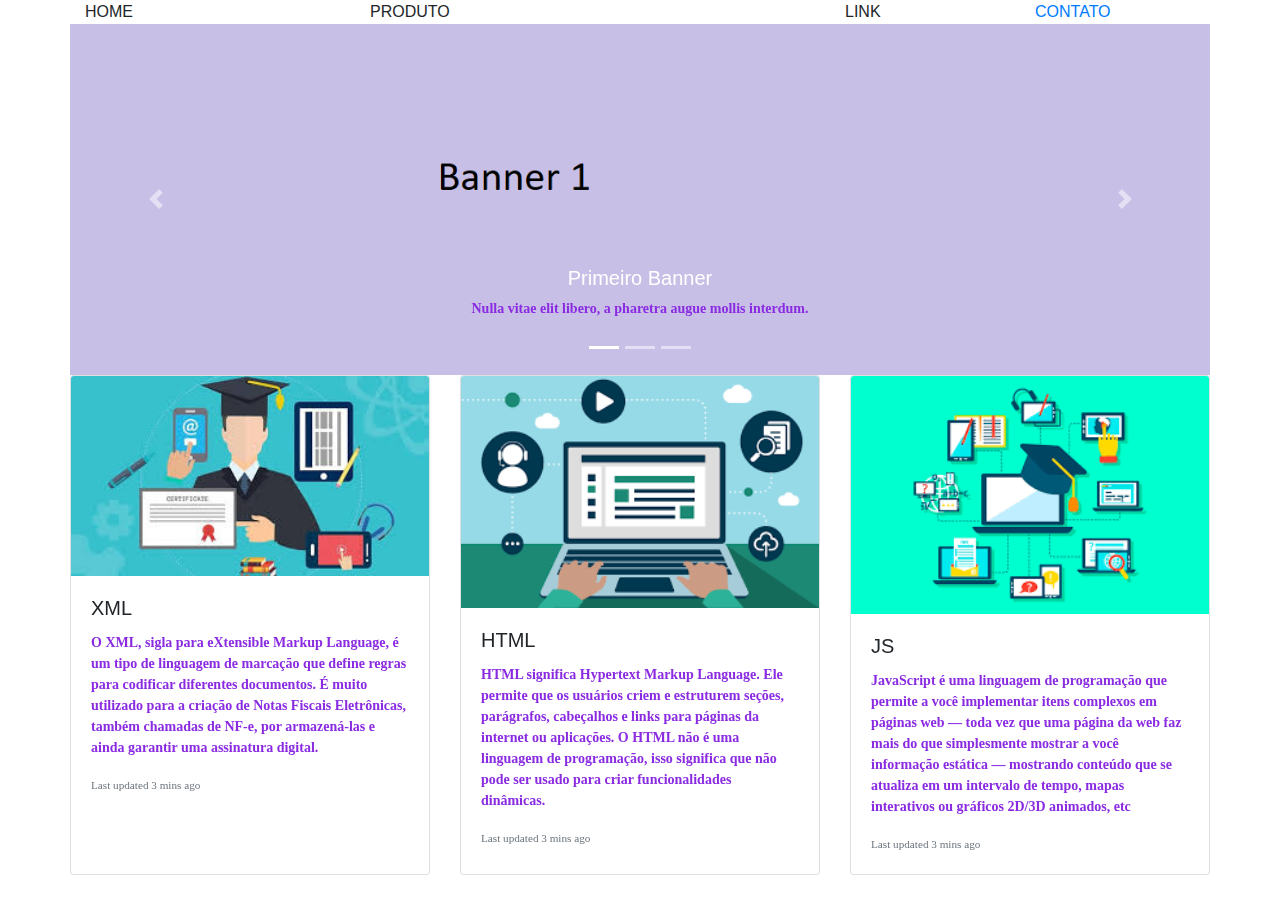
<file: html/bootstrap.html>
<!DOCTYPE html>
<html lang="en">

<head>
    <meta charset="UTF-8">
    <meta name="viewport" content="width=device-width, initial-scale=1.0">
    <title>Gama academy - BootStrap</title>

    <link rel="stylesheet" href="..\css\estilos.css">

    <link rel="stylesheet" href="https://stackpath.bootstrapcdn.com/bootstrap/4.4.1/css/bootstrap.min.css"
        integrity="sha384-Vkoo8x4CGsO3+Hhxv8T/Q5PaXtkKtu6ug5TOeNV6gBiFeWPGFN9MuhOf23Q9Ifjh" crossorigin="anonymous">

    <script src="https://code.jquery.com/jquery-3.4.1.slim.min.js"
        integrity="sha384-J6qa4849blE2+poT4WnyKhv5vZF5SrPo0iEjwBvKU7imGFAV0wwj1yYfoRSJoZ+n"
        crossorigin="anonymous"></script>
    <script src="https://cdn.jsdelivr.net/npm/popper.js@1.16.0/dist/umd/popper.min.js"
        integrity="sha384-Q6E9RHvbIyZFJoft+2mJbHaEWldlvI9IOYy5n3zV9zzTtmI3UksdQRVvoxMfooAo"
        crossorigin="anonymous"></script>
    <script src="https://stackpath.bootstrapcdn.com/bootstrap/4.4.1/js/bootstrap.min.js"
        integrity="sha384-wfSDF2E50Y2D1uUdj0O3uMBJnjuUD4Ih7YwaYd1iqfktj0Uod8GCExl3Og8ifwB6"
        crossorigin="anonymous"></script>


</head>

<body>

    <div class="container">
        <div class='row'>
            <div class='col-lg-3 col-md-2 col-sm-3 col-xs-3 div1'>HOME</div>
            <div class='col-lg-5 col-md-4 col-sm-3 col-xs-3 div2'>PRODUTO</div>
            <div class='col-lg-2 col-md-3 col-sm-3 col-xs-3 div3'>LINK</div>
            <div class='col-lg-2 col-md-3 col-sm-3 col-xs-3 div4'><a href="..\html\bootstrap_contato.html"> CONTATO</a></div>
        </div>

        <div class='row'>
            <div id="carouselExampleCaptions" class="carousel slide" data-ride="carousel">
                <ol class="carousel-indicators">
                  <li data-target="#carouselExampleCaptions" data-slide-to="0" class="active"></li>
                  <li data-target="#carouselExampleCaptions" data-slide-to="1"></li>
                  <li data-target="#carouselExampleCaptions" data-slide-to="2"></li>
                </ol>
                <div class="carousel-inner">
                  <div class="carousel-item active">
                    <img src="..\imagens\banner1.png" class="d-block w-100" alt="...">
                    <div class="carousel-caption d-none d-md-block">
                      <h5>Primeiro Banner</h5>
                      <p>Nulla vitae elit libero, a pharetra augue mollis interdum.</p>
                    </div>
                  </div>
                  <div class="carousel-item">
                    <img src="..\imagens\banner2.png" class="d-block w-100" alt="...">
                    <div class="carousel-caption d-none d-md-block">
                      <h5>Segundo Banner</h5>
                      <p>Lorem ipsum dolor sit amet, consectetur adipiscing elit.</p>
                    </div>
                  </div>
                  <div class="carousel-item">
                    <img src="..\imagens\banner3.png" class="d-block w-100" alt="...">
                    <div class="carousel-caption d-none d-md-block">
                      <h5>Terceiro Banner</h5>
                      <p>Praesent commodo cursus magna, vel scelerisque nisl consectetur.</p>
                    </div>
                  </div>
                </div>
                <a class="carousel-control-prev" href="#carouselExampleCaptions" role="button" data-slide="prev">
                  <span class="carousel-control-prev-icon" aria-hidden="true"></span>
                  <span class="sr-only">Previous</span>
                </a>
                <a class="carousel-control-next" href="#carouselExampleCaptions" role="button" data-slide="next">
                  <span class="carousel-control-next-icon" aria-hidden="true"></span>
                  <span class="sr-only">Next</span>
                </a>
              </div>

        </div>

        <div class='row'>
            <div class="card-deck">
                <div class="card">
                  <img src="..\imagens\curso1.jfif" class="card-img-top" alt="...">
                  <div class="card-body">
                    <h5 class="card-title">XML</h5>
                    <p class="card-text">O XML, sigla para eXtensible Markup Language, é um tipo de linguagem de marcação que define regras para codificar diferentes documentos. É muito utilizado para a criação de Notas Fiscais Eletrônicas, também chamadas de NF-e, por armazená-las e ainda garantir uma assinatura digital.</p>
                    <p class="card-text"><small class="text-muted">Last updated 3 mins ago</small></p>
                  </div>
                </div>
                <div class="card">
                  <img src="..\imagens\curso2.png" class="card-img-top" alt="...">
                  <div class="card-body">
                    <h5 class="card-title">HTML</h5>
                    <p class="card-text">HTML significa Hypertext Markup Language. Ele permite que os usuários criem e estruturem seções, parágrafos, cabeçalhos e links para páginas da internet ou aplicações. O HTML não é uma linguagem de programação, isso significa que não pode ser usado para criar funcionalidades dinâmicas.</p>
                    <p class="card-text"><small class="text-muted">Last updated 3 mins ago</small></p>
                  </div>
                </div>
                <div class="card">
                  <img src="..\imagens\curso3.png" class="card-img-top" alt="...">
                  <div class="card-body">
                    <h5 class="card-title">JS</h5>
                    <p class="card-text">JavaScript é uma linguagem de programação que permite a você implementar itens complexos em páginas web — toda vez que uma página da web faz mais do que simplesmente mostrar a você informação estática — mostrando conteúdo que se atualiza em um intervalo de tempo, mapas interativos ou gráficos 2D/3D animados, etc</p>
                    <p class="card-text"><small class="text-muted">Last updated 3 mins ago</small></p>
                  </div>
                </div>
              </div>

        </div>


    </div>

</body>

</html>
</file>
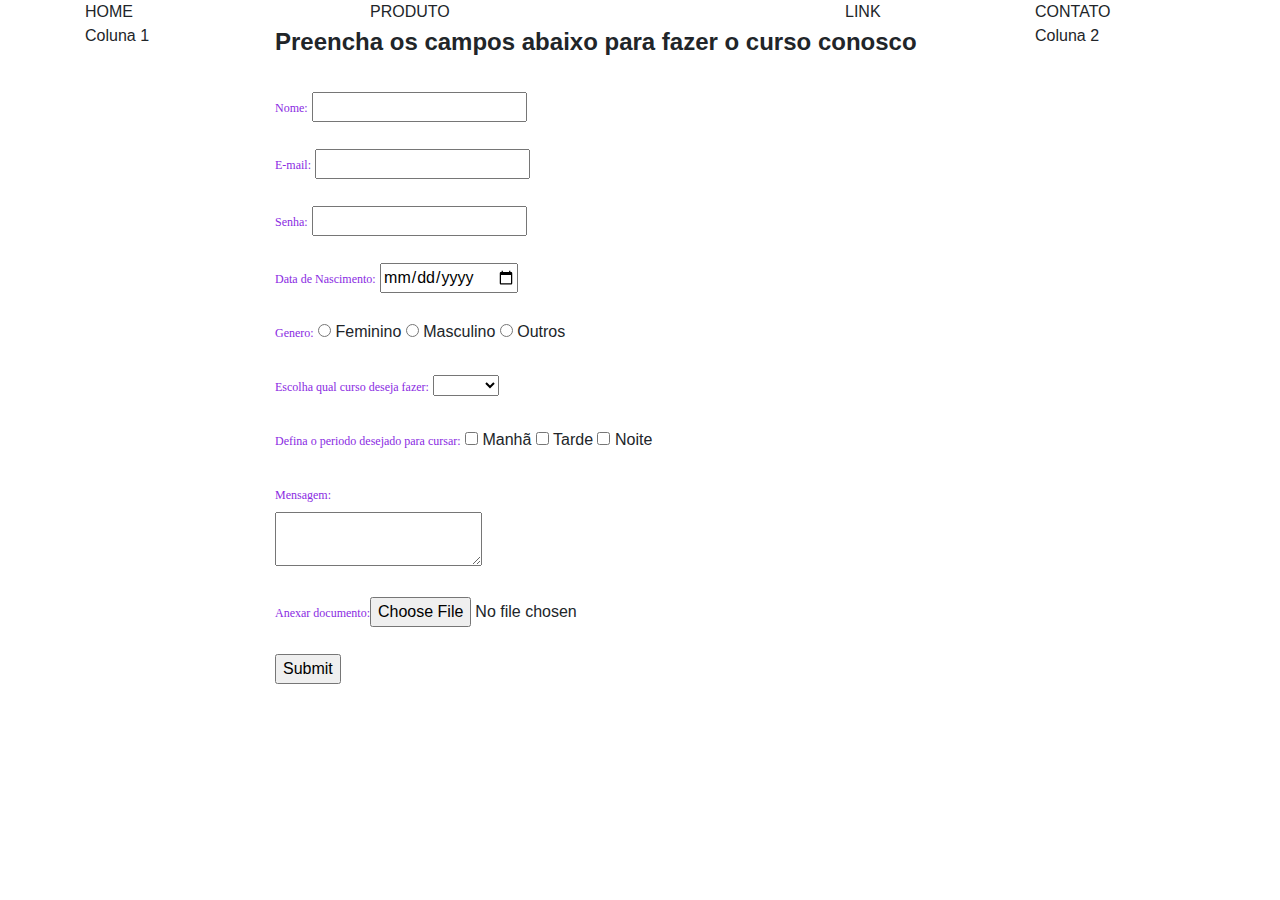
<file: html/bootstrap_contato.html>
<!DOCTYPE html>
<html lang="en">

<head>
    <meta charset="UTF-8">
    <meta name="viewport" content="width=device-width, initial-scale=1.0">
    <title>Gama academy - BootStrap</title>

    <link rel="stylesheet" href="..\css\estilos.css">

    <link rel="stylesheet" href="https://stackpath.bootstrapcdn.com/bootstrap/4.4.1/css/bootstrap.min.css"
        integrity="sha384-Vkoo8x4CGsO3+Hhxv8T/Q5PaXtkKtu6ug5TOeNV6gBiFeWPGFN9MuhOf23Q9Ifjh" crossorigin="anonymous">

    <script src="https://code.jquery.com/jquery-3.4.1.slim.min.js"
        integrity="sha384-J6qa4849blE2+poT4WnyKhv5vZF5SrPo0iEjwBvKU7imGFAV0wwj1yYfoRSJoZ+n"
        crossorigin="anonymous"></script>
    <script src="https://cdn.jsdelivr.net/npm/popper.js@1.16.0/dist/umd/popper.min.js"
        integrity="sha384-Q6E9RHvbIyZFJoft+2mJbHaEWldlvI9IOYy5n3zV9zzTtmI3UksdQRVvoxMfooAo"
        crossorigin="anonymous"></script>
    <script src="https://stackpath.bootstrapcdn.com/bootstrap/4.4.1/js/bootstrap.min.js"
        integrity="sha384-wfSDF2E50Y2D1uUdj0O3uMBJnjuUD4Ih7YwaYd1iqfktj0Uod8GCExl3Og8ifwB6"
        crossorigin="anonymous"></script>


</head>

<body>

    <div class="container">
        <div class='row'>
            <div class='col-lg-3 col-md-2 col-sm-3 col-xs-3 div1'>HOME</div>
            <div class='col-lg-5 col-md-4 col-sm-3 col-xs-3 div2'>PRODUTO</div>
            <div class='col-lg-2 col-md-3 col-sm-3 col-xs-3 div3'>LINK</div>
            <div class='col-lg-2 col-md-3 col-sm-3 col-xs-3 div4'>CONTATO</div>
        </div>

        <div class='row'>
            <div class='col-lg-2 col-md-2 col-sm-2 col-xs-2 div1'>Coluna 1</div>
            <div class='col-lg-8 col-md-8 col-sm-8 col-xs-8 div2'><fieldset>
                <legend><b>Preencha os campos abaixo para fazer o curso conosco</b></legend><br>
                <label>Nome:</label> <input type="text" class="campo_nome" name="nome" required> <br><br>
                <label>E-mail:</label> <input type="email" class="campo_email" name="email" required> <br><br>
                <label>Senha:</label> <input type="password" class="campo_senha" name="senha" required> <br><br>
                <label>Data de Nascimento:</label> <input type="date" name="data_nascimento" required><br><br>
                <label>Genero:</label>
                <input type="radio" name="opcao" value="Feminino"/> Feminino
                <input type="radio" name="opcao" value="Masculino"/> Masculino
                <input type="radio" name="opcao" value="Outros"/> Outros<br><br>
                <label>Escolha qual curso deseja fazer:</label>
                <select>
                    <option value=""></option>
                    <option value="XML">XML</option>
                    <option value="HTML">HTML</option>
                    <option value="JS">JS</option>
                    <option value="PHP">PHP</option>
                </select> <br><br>   
                <label>Defina o periodo desejado para cursar:</label>    
                <input type="checkbox"  name="op_check" value="manhã"> Manhã
                <input type="checkbox"  name="op_check" value="tarde"> Tarde
                <input type="checkbox"  name="op_check" value="noite"> Noite<br><br>
                <label>Mensagem: </label><br><textarea col="50" row="10" value="mensagem"></textarea><br><br>
                <label>Anexar documento: </label><input type="file" value="arquivo"><br><br>
                <input type="submit" name="Enviar">
                
        
                </fieldset></div>
            <div class='col-lg-2 col-md-2 col-sm-2 col-xs-2 div3'>Coluna 2</div>
        </div>




    </div>


</body>

</html>
</file>
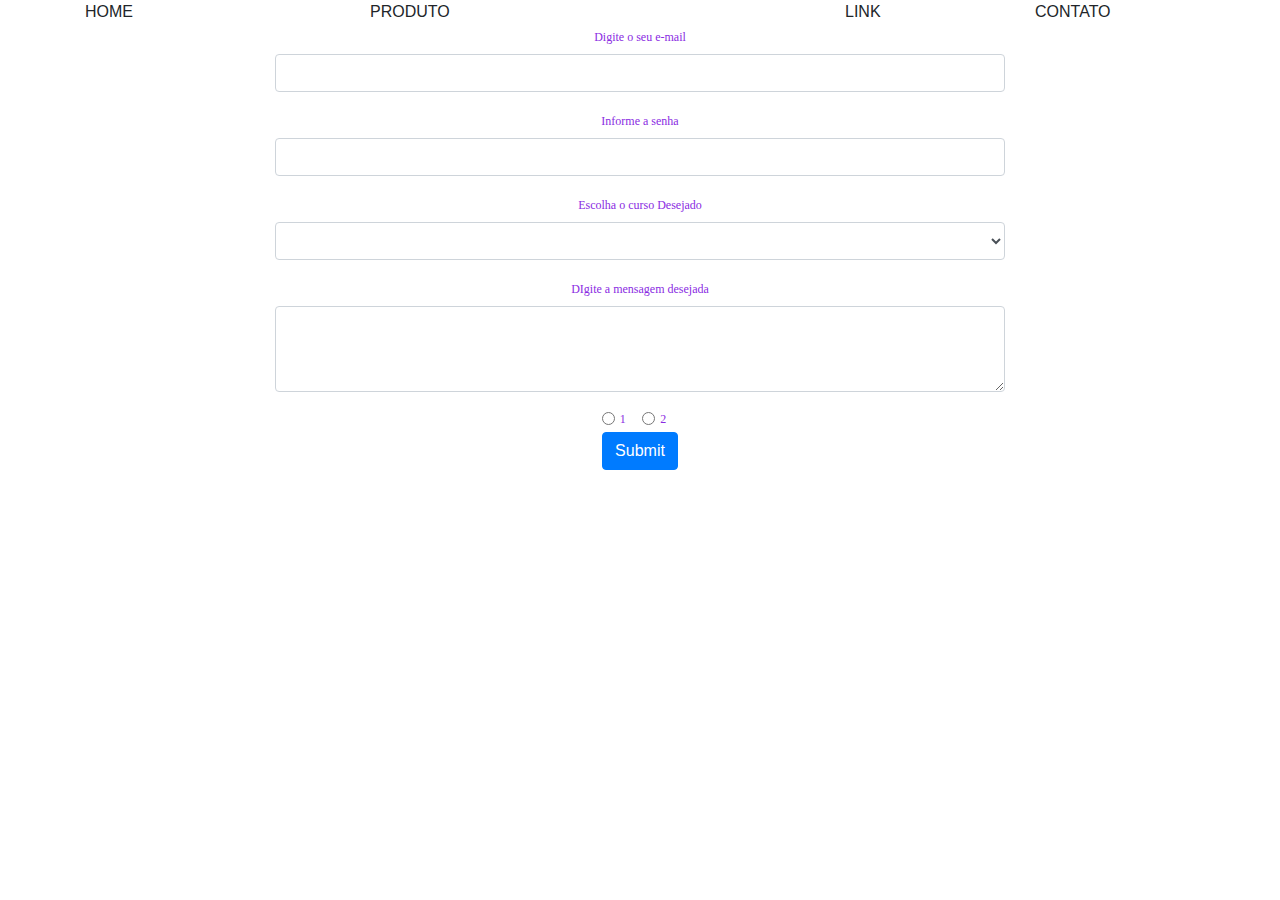
<file: html/bootstrap_form.html>
<!DOCTYPE html>
<html lang="en">

<head>
    <meta charset="UTF-8">
    <meta name="viewport" content="width=device-width, initial-scale=1.0">
    <title>Gama academy - BootStrap</title>

    <link rel="stylesheet" href="..\css\estilos.css">

    <link rel="stylesheet" href="https://stackpath.bootstrapcdn.com/bootstrap/4.4.1/css/bootstrap.min.css"
        integrity="sha384-Vkoo8x4CGsO3+Hhxv8T/Q5PaXtkKtu6ug5TOeNV6gBiFeWPGFN9MuhOf23Q9Ifjh" crossorigin="anonymous">

    <script src="https://code.jquery.com/jquery-3.4.1.slim.min.js"
        integrity="sha384-J6qa4849blE2+poT4WnyKhv5vZF5SrPo0iEjwBvKU7imGFAV0wwj1yYfoRSJoZ+n"
        crossorigin="anonymous"></script>
    <script src="https://cdn.jsdelivr.net/npm/popper.js@1.16.0/dist/umd/popper.min.js"
        integrity="sha384-Q6E9RHvbIyZFJoft+2mJbHaEWldlvI9IOYy5n3zV9zzTtmI3UksdQRVvoxMfooAo"
        crossorigin="anonymous"></script>
    <script src="https://stackpath.bootstrapcdn.com/bootstrap/4.4.1/js/bootstrap.min.js"
        integrity="sha384-wfSDF2E50Y2D1uUdj0O3uMBJnjuUD4Ih7YwaYd1iqfktj0Uod8GCExl3Og8ifwB6"
        crossorigin="anonymous"></script>


</head>

<body>

    <div class="container">
        <div class='row'>
            <div class='col-lg-3 col-md-2 col-sm-3 col-xs-3 div1'>HOME</div>
            <div class='col-lg-5 col-md-4 col-sm-3 col-xs-3 div2'>PRODUTO</div>
            <div class='col-lg-2 col-md-3 col-sm-3 col-xs-3 div3'>LINK</div>
            <div class='col-lg-2 col-md-3 col-sm-3 col-xs-3 div4'>CONTATO</div>
        </div>

        <div class='row'>
            <div class='col-lg-2 col-md-2 col-sm-2 col-xs-2 div1'></div>
            <div class='col-lg-8 col-md-8 col-sm-8 col-xs-8 div2'align="center">

                <form>
                    <div class="form-group">
                      <label for="exampleInputEmail1">Digite o seu e-mail</label>
                      <input type="email" class="form-control" id="exampleInputEmail1" aria-describedby="emailHelp">
                      <small id="emailHelp" class="form-text text-muted"></small>
                    </div>
                    <div class="form-group">
                      <label for="exampleInputPassword1">Informe a senha</label>
                      <input type="password" class="form-control" id="exampleInputPassword1">
                    </div>
                    
                  </form>
                

                  <form>
                    <div class="form-group">
                      <label for="exampleFormControlSelect1">Escolha o curso Desejado</label>
                      <select class="form-control" id="exampleFormControlSelect1">
                        <option></option>
                        <option>XML</option>
                        <option>HTML</option>
                        <option>JS</option>
                      </select>
                    </div>
                    <div class="form-group">
                      <label for="exampleFormControlTextarea1">DIgite a mensagem desejada</label>
                      <textarea class="form-control" id="exampleFormControlTextarea1" rows="3"></textarea>
                    </div>
                  </form>

                  <div class="form-check form-check-inline">
                    <input class="form-check-input" type="radio" name="inlineRadioOptions" id="inlineRadio1" value="option1">
                    <label class="form-check-label" for="inlineRadio1">1</label>
                  </div>
                  <div class="form-check form-check-inline">
                    <input class="form-check-input" type="radio" name="inlineRadioOptions" id="inlineRadio2" value="option2">
                    <label class="form-check-label" for="inlineRadio2">2</label>
                  </div><br>
                



                  <button type="submit" class="btn btn-primary">Submit</button>

            </div>
            <div class='col-lg-2 col-md-2 col-sm-2 col-xs-2 div3'></div>
        </div>




    </div>


</body>

</html>
</file>
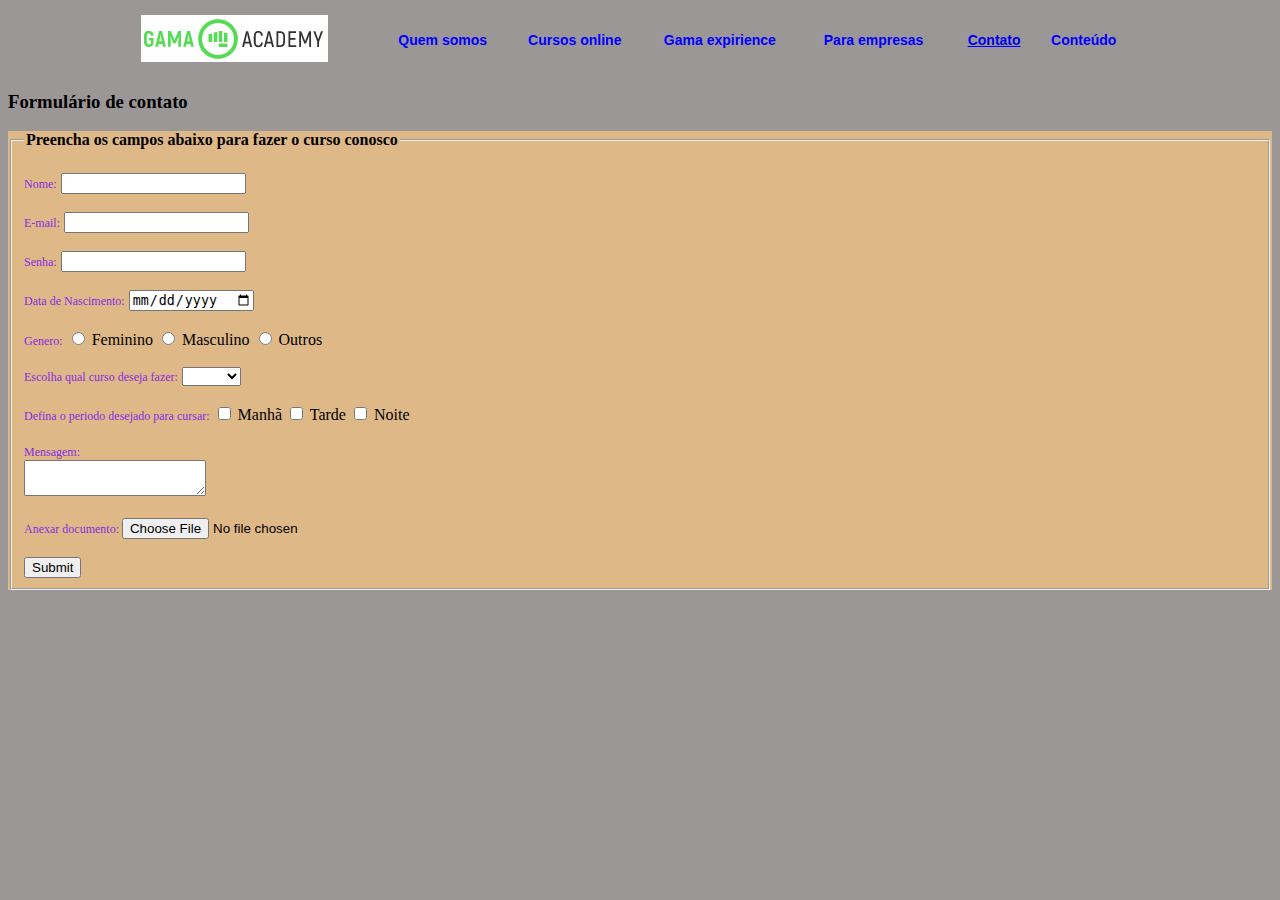
<file: html/contato.html>
<!DOCTYPE html>
<html lang="en">
<head>
    <meta charset="UTF-8">
    <meta name="viewport" content="width=device-width, initial-scale=1.0">
    <title>Gama Academy - Contato</title>
    <link rel="stylesheet" href="..\css\estilos.css">


</head>
<body>
    <table border="0" class="menu" align="center" width="80%" cellpadding="5" cellspacing="2">
        <tr>
            <td><a href="..\html\index.html"><img src="..\imagens\imagem2.png"></a></td>
            <td>Quem somos</td>
            <td>Cursos online</td>
            <td>Gama expirience</td>
            <td>Para empresas</td>
            <td><a href="..\html\contato.html">Contato</a></td>
            <td>Conteúdo</td>
        </tr>

    </table>


    <h3>Formulário de contato</h3>

    <form id="formulario_cadastro" method="POST">
        <fieldset>
        <legend><b>Preencha os campos abaixo para fazer o curso conosco</b></legend><br>
        <label>Nome:</label> <input type="text" class="campo_nome" name="nome" required> <br><br>
        <label>E-mail:</label> <input type="email" class="campo_email" name="email" required> <br><br>
        <label>Senha:</label> <input type="password" class="campo_senha" name="senha" required> <br><br>
        <label>Data de Nascimento:</label> <input type="date" name="data_nascimento" required><br><br>
        <label>Genero:</label>
        <input type="radio" name="opcao" value="Feminino"/> Feminino
        <input type="radio" name="opcao" value="Masculino"/> Masculino
        <input type="radio" name="opcao" value="Outros"/> Outros<br><br>
        <label>Escolha qual curso deseja fazer:</label>
        <select>
            <option value=""></option>
            <option value="XML">XML</option>
            <option value="HTML">HTML</option>
            <option value="JS">JS</option>
            <option value="PHP">PHP</option>
        </select> <br><br>   
        <label>Defina o periodo desejado para cursar:</label>    
        <input type="checkbox"  name="op_check" value="manhã"> Manhã
        <input type="checkbox"  name="op_check" value="tarde"> Tarde
        <input type="checkbox"  name="op_check" value="noite"> Noite<br><br>
        <label>Mensagem: </label><br><textarea col="50" row="10" value="mensagem"></textarea><br><br>
        <label>Anexar documento: </label><input type="file" value="arquivo"><br><br>
        <input type="submit" name="Enviar">
        

        </fieldset>
    </form>
    
</body>
</html>
</file>
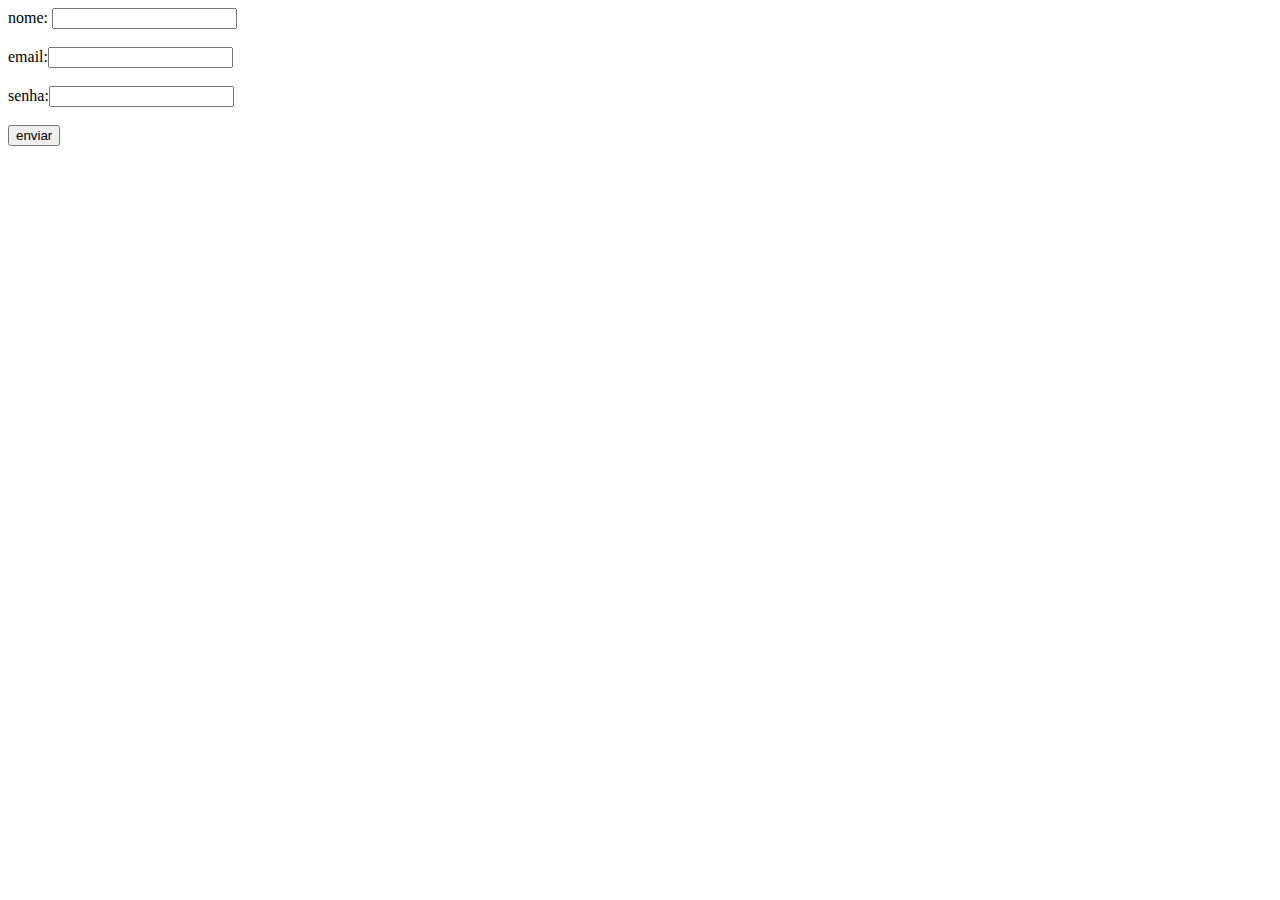
<file: html/java.html>
<!DOCTYPE html>
<html lang="en">
<head>
    <meta charset="UTF-8">
    <meta name="viewport" content="width=device-width, initial-scale=1.0">
    <title>Gama Academy - JavaScripot </title>

<script type="text/javascript" src="..\js\funcoes.js"></script>



</head>
<body>
    

<!--<input type="button" value="Me click" onclick="mensagem()">-->


<form id="formuser" method="POST">
    nome: <input type="text" name="nome"><br><br>
    email:<input type="text" name="email"><br><br>
    senha:<input type="password" name="senha"><br><br>

    <input type="submit" onclick="return validar()" value="enviar">



</form>

</body>
</html>
</file>
